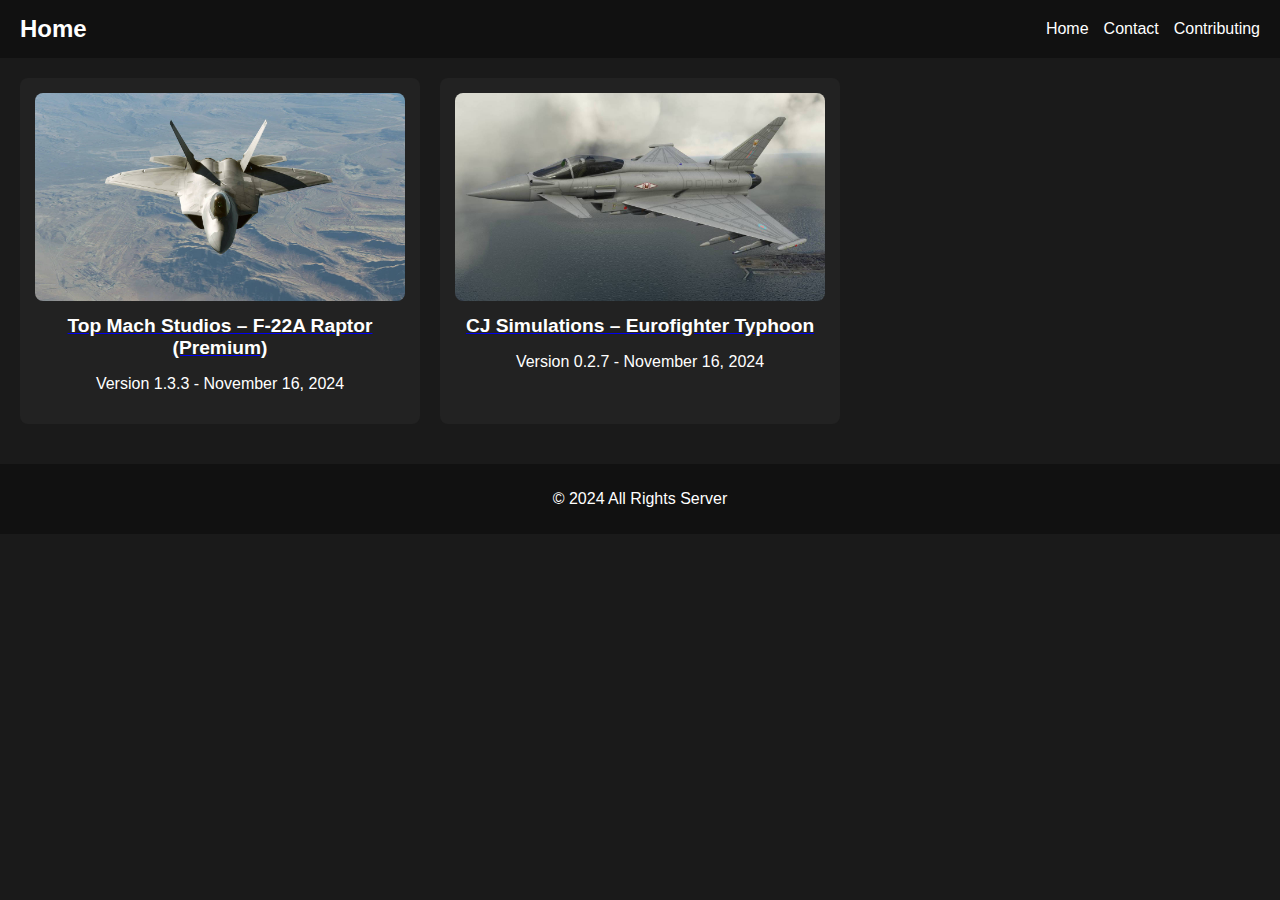
<file: index.html>
<!DOCTYPE html>
<html lang="en">
<head>
    <meta charset="UTF-8">
    <meta name="viewport" content="width=device-width, initial-scale=1.0">
    <title>Home</title>
    <link rel="stylesheet" href="assets/css/style.css">
</head>
<body>
    <header>
        <div class="logo"><a class="whitenorm" href="C:\Users\Gaming\Downloads\programming\simplaza-clone\index.html">Home</a></div>
        <nav>
            <ul>
                <li><a href="#">Home</a></li>
                <li><a href="#">Contact</a></li>
                <li><a href="#">Contributing</a></li>
            </ul>
        </nav>
    </header>

    <main>
        <section class="grid">
            <article>
                <a href="pages/f22.html">
                    <img src="assets/images/f22.jpg" alt="F-22A Raptor">
                    <h2  class="whitenorm">Top Mach Studios – F-22A Raptor (Premium)</h2>
                </a>
                <p>Version 1.3.3 - November 16, 2024</p>
            </article>
            <article>
                <a href="pages/eurofighter.html">
                    <img src="assets/images/eurofighter.jpg" alt="Eurofighter Typhoon">
                    <h2  class="whitenorm">CJ Simulations – Eurofighter Typhoon</h2>
                </a>
                <p>Version 0.2.7 - November 16, 2024</p>
            </article>
            <!-- Weitere Artikel hier hinzufügen -->
        </section>
    </main>

    <footer>
        <p>&copy; 2024 All Rights Server</p>
    </footer>
</body>
</html>
</file>
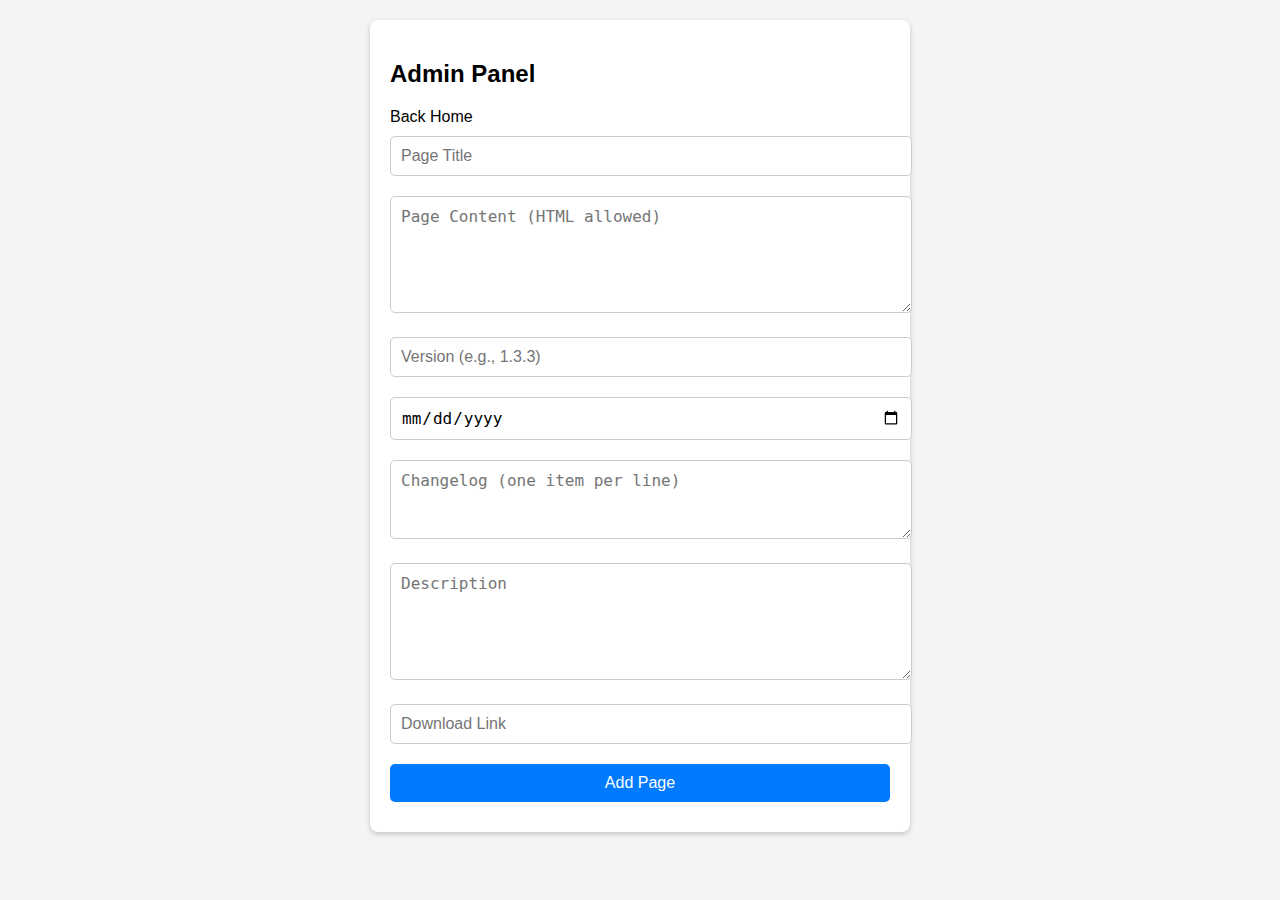
<file: admin.html>
<!DOCTYPE html>
<html lang="en">
<head>
    <meta charset="UTF-8">
    <meta name="viewport" content="width=device-width, initial-scale=1.0">
    <title>Admin Panel</title>
    <style>
        body {
            font-family: Arial, sans-serif;
            background-color: #f4f4f4;
            margin: 0;
            padding: 20px;
        }
        .container {
            max-width: 500px;
            margin: auto;
            padding: 20px;
            background: white;
            box-shadow: 0px 2px 5px rgba(0, 0, 0, 0.2);
            border-radius: 8px;
        }
        input, textarea, button {
            width: 100%;
            margin: 10px 0;
            padding: 10px;
            font-size: 1rem;
            border-radius: 5px;
            border: 1px solid #ccc;
        }
        button {
            background-color: #007BFF;
            color: white;
            border: none;
            cursor: pointer;
        }
        button:hover {
            background-color: #0056b3;
        }

        .hrom {
            color: #000;
            text-decoration: none;
        }
    </style>
</head>
<body>
    <div class="container">
        <h2>Admin Panel</h2>
        <a class="hrom" href="C:\Users\Gaming\Downloads\programming\simplaza-clone\index.html">Back Home</a>
        <form id="addPageForm">
            <input type="text" id="pageTitle" placeholder="Page Title" required />
            <textarea id="pageContent" placeholder="Page Content (HTML allowed)" rows="5"></textarea>
            <input type="text" id="version" placeholder="Version (e.g., 1.3.3)" />
            <input type="date" id="releaseDate" placeholder="Release Date" />
            <textarea id="changelog" placeholder="Changelog (one item per line)" rows="3"></textarea>
            <textarea id="description" placeholder="Description" rows="5"></textarea>
            <input type="url" id="downloadLink" placeholder="Download Link" />
            <button type="submit">Add Page</button>
        </form>
    </div>
    </div>
    <script>
document.getElementById("addPageForm").addEventListener("submit", async function(e) {
    e.preventDefault();

    const title = document.getElementById("pageTitle").value;
    const content = document.getElementById("pageContent").value;
    const version = document.getElementById("version").value;
    const release_date = document.getElementById("releaseDate").value;
    const changelog = document.getElementById("changelog").value;
    const description = document.getElementById("description").value;
    const download_link = document.getElementById("downloadLink").value;

    const response = await fetch("add_page.php", {
        method: "POST",
        headers: { 
            "Content-Type": "application/json",
            "Authorization": "Bearer securepassword"
        },
        body: JSON.stringify({ 
            title, content, version, release_date, changelog, description, download_link 
        })
    });

    if (response.ok) {
        alert("Page added successfully!");
    } else {
        alert("Failed to add page.");
    }
});
    </script>


</body>
</html>
</file>
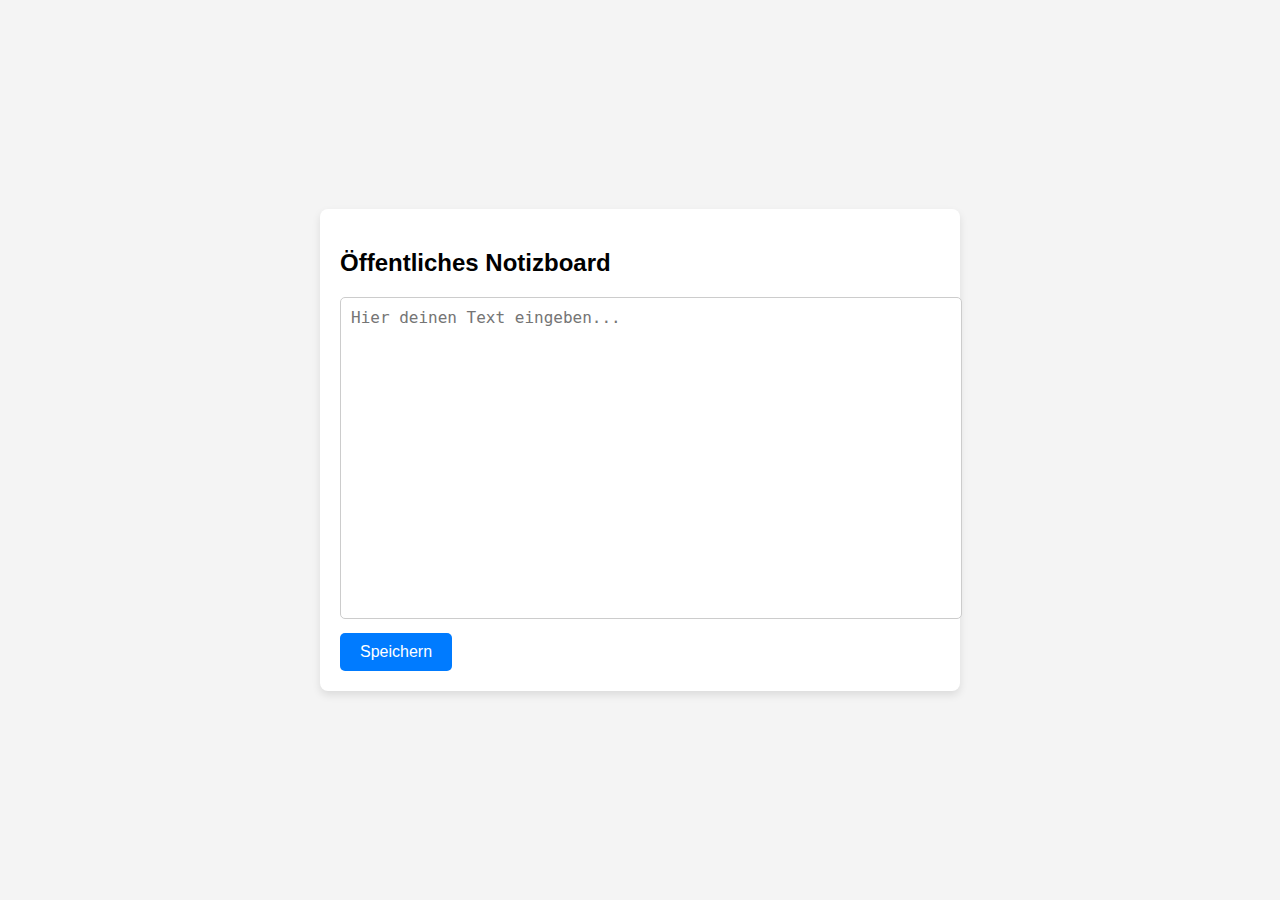
<file: doc.html>
<!DOCTYPE html>
<html lang="de">
<head>
    <meta charset="UTF-8">
    <meta name="viewport" content="width=device-width, initial-scale=1.0">
    <title>Öffentliches Notizboard</title>
    <style>
        body {
            font-family: Arial, sans-serif;
            margin: 0;
            padding: 0;
            display: flex;
            justify-content: center;
            align-items: center;
            height: 100vh;
            background-color: #f4f4f4;
        }
        .container {
            width: 80%;
            max-width: 600px;
            background-color: white;
            padding: 20px;
            box-shadow: 0 4px 8px rgba(0,0,0,0.1);
            border-radius: 8px;
        }
        textarea {
            width: 100%;
            height: 300px;
            font-size: 16px;
            padding: 10px;
            border: 1px solid #ccc;
            border-radius: 5px;
            resize: none;
        }
        button {
            margin-top: 10px;
            padding: 10px 20px;
            font-size: 16px;
            cursor: pointer;
            border: none;
            background-color: #007bff;
            color: white;
            border-radius: 5px;
        }
        button:hover {
            background-color: #0056b3;
        }
    </style>
</head>
<body>

<div class="container">
    <h2>Öffentliches Notizboard</h2>
    <textarea id="textBox" placeholder="Hier deinen Text eingeben..."></textarea>
    <button onclick="saveText()">Speichern</button>
</div>

<script>
    // Laden des gespeicherten Textes beim Start
    window.onload = async function() {
        try {
            const response = await fetch('https://your-server-endpoint/get-text');
            const data = await response.json();
            document.getElementById('textBox').value = data.text || '';
        } catch (error) {
            console.error('Fehler beim Laden des Textes:', error);
        }
    };

    // Speichern des Textes
    async function saveText() {
        const text = document.getElementById('textBox').value;
        try {
            const response = await fetch('https://your-server-endpoint/save-text', {
                method: 'POST',
                headers: {
                    'Content-Type': 'application/json',
                },
                body: JSON.stringify({ text: text }),
            });
            if (response.ok) {
                alert('Text erfolgreich gespeichert!');
            } else {
                alert('Fehler beim Speichern.');
            }
        } catch (error) {
            console.error('Speicherfehler:', error);
            alert('Fehler beim Speichern.');
        }
    }
</script>

</body>
</html>
</file>
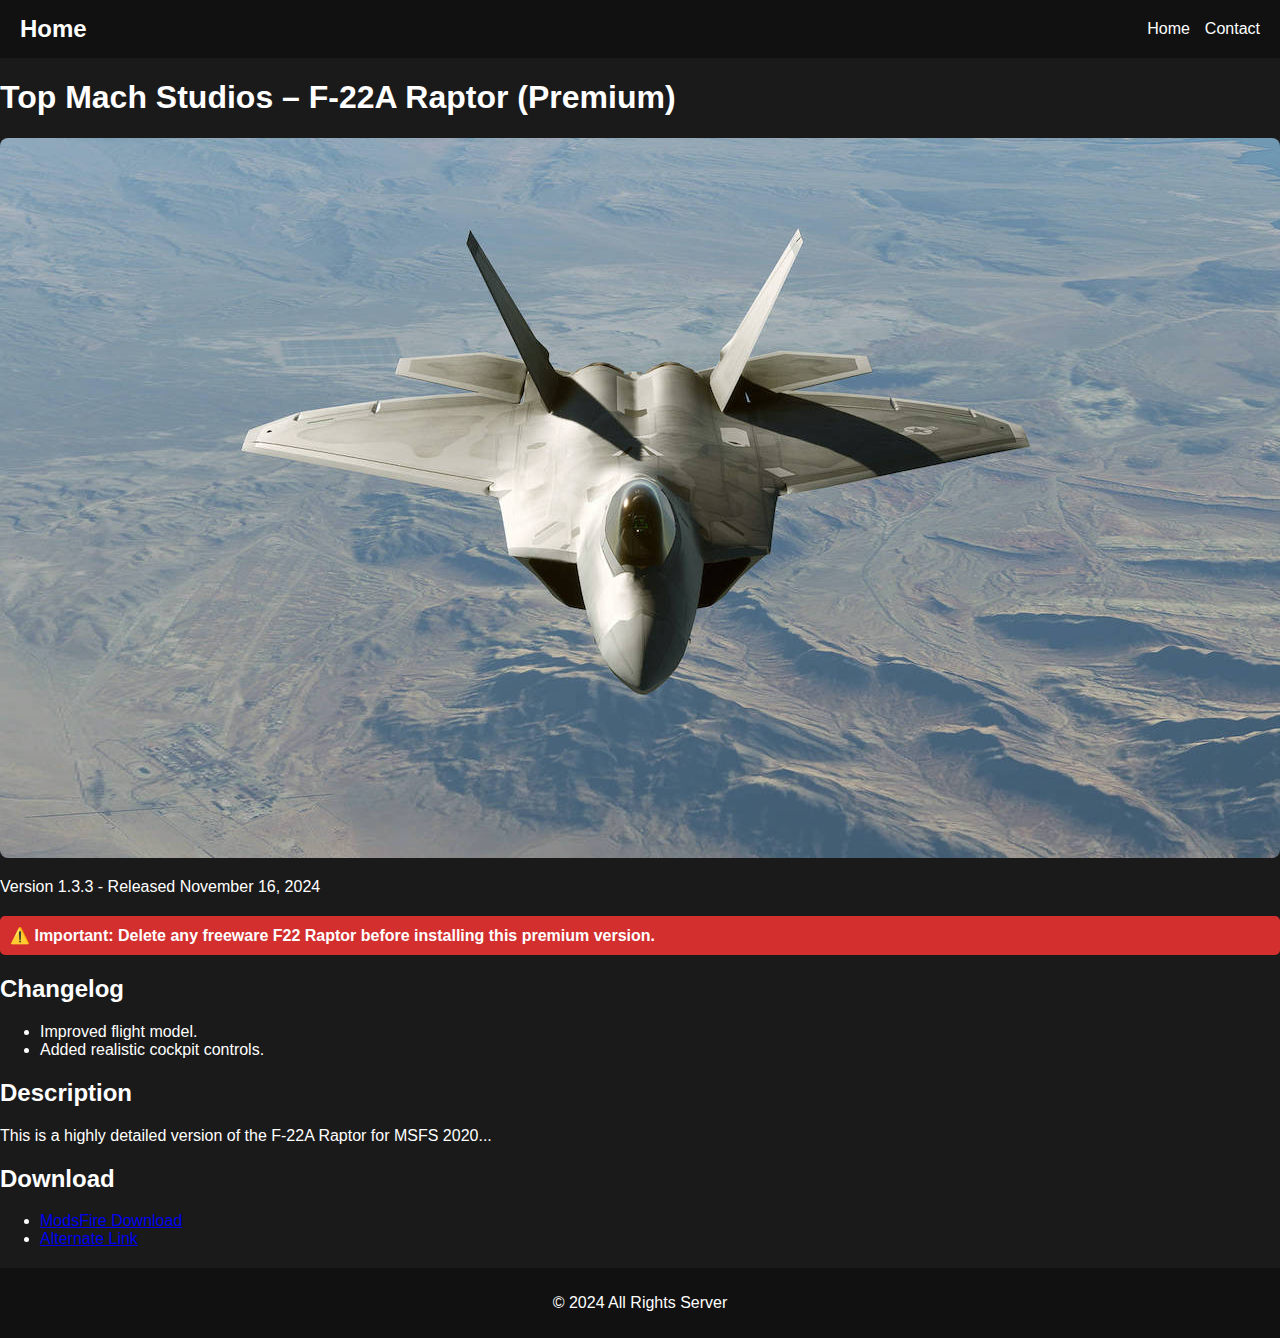
<file: pages/f22.html>
<!DOCTYPE html>
<html lang="en">
<head>
    <meta charset="UTF-8">
    <meta name="viewport" content="width=device-width, initial-scale=1.0">
    <title>F-22A Raptor (Premium)</title>
    <link rel="stylesheet" href="../assets/css/style.css">
</head>
<body>
    <header>
        <div class="logo"><a class="whitenorm" href="C:\Users\Gaming\Downloads\programming\simplaza-clone\index.html">Home</a></div>
        <nav>
            <ul>
                <li><a href="../index.html">Home</a></li>
                <li><a href="#">Contact</a></li>
            </ul>
        </nav>
    </header>

    <main>
        <section class="detail">
            <h1>Top Mach Studios – F-22A Raptor (Premium)</h1>
            <img src="../assets/images/f22.jpg" alt="F-22A Raptor">
            <p>Version 1.3.3 - Released November 16, 2024</p>
            <div class="alert">⚠️ Important: Delete any freeware F22 Raptor before installing this premium version.</div>

            <h2>Changelog</h2>
            <ul>
                <li>Improved flight model.</li>
                <li>Added realistic cockpit controls.</li>
            </ul>

            <h2>Description</h2>
            <p>This is a highly detailed version of the F-22A Raptor for MSFS 2020...</p>

            <h2>Download</h2>
            <ul>
                <li><a href="https://modsfire.com/example1" target="_blank">ModsFire Download</a></li>
                <li><a href="https://anotherlink.com" target="_blank">Alternate Link</a></li>
            </ul>
        </section>
    </main>

    <footer>
        <p>&copy; 2024 All Rights Server</p>
    </footer>
</body>
</html>
</file>
<file: assets/css/style.css>
body {
    font-family: Arial, sans-serif;
    margin: 0;
    padding: 0;
    background-color: #1a1a1a;
    color: #fff;
}

header {
    display: flex;
    justify-content: space-between;
    align-items: center;
    background-color: #111;
    padding: 15px 20px;
}

header .logo {
    font-size: 1.5em;
    font-weight: bold;
}

header nav ul {
    list-style: none;
    padding: 0;
    margin: 0;
    display: flex;
    gap: 15px;
}

header nav ul li a {
    text-decoration: none;
    color: #fff;
}

.grid {
    display: grid;
    grid-template-columns: repeat(auto-fill, minmax(300px, 1fr));
    gap: 20px;
    padding: 20px;
}

article {
    background-color: #222;
    padding: 15px;
    border-radius: 8px;
    text-align: center;
}

article img {
    width: 100%;
    height: auto;
    border-radius: 8px;
}

article h2 {
    font-size: 1.2em;
    margin: 10px 0;
}

.detail img {
    width: 100%;
    border-radius: 8px;
}

.alert {
    background-color: #d32f2f;
    padding: 10px;
    margin: 20px 0;
    border-radius: 5px;
    font-weight: bold;
    color: #fff;
}

footer {
    text-align: center;
    background-color: #111;
    padding: 10px 0;
    margin-top: 20px;
}

.whitenorm {
    color: #fff;
    text-decoration: none;
}
</file>
